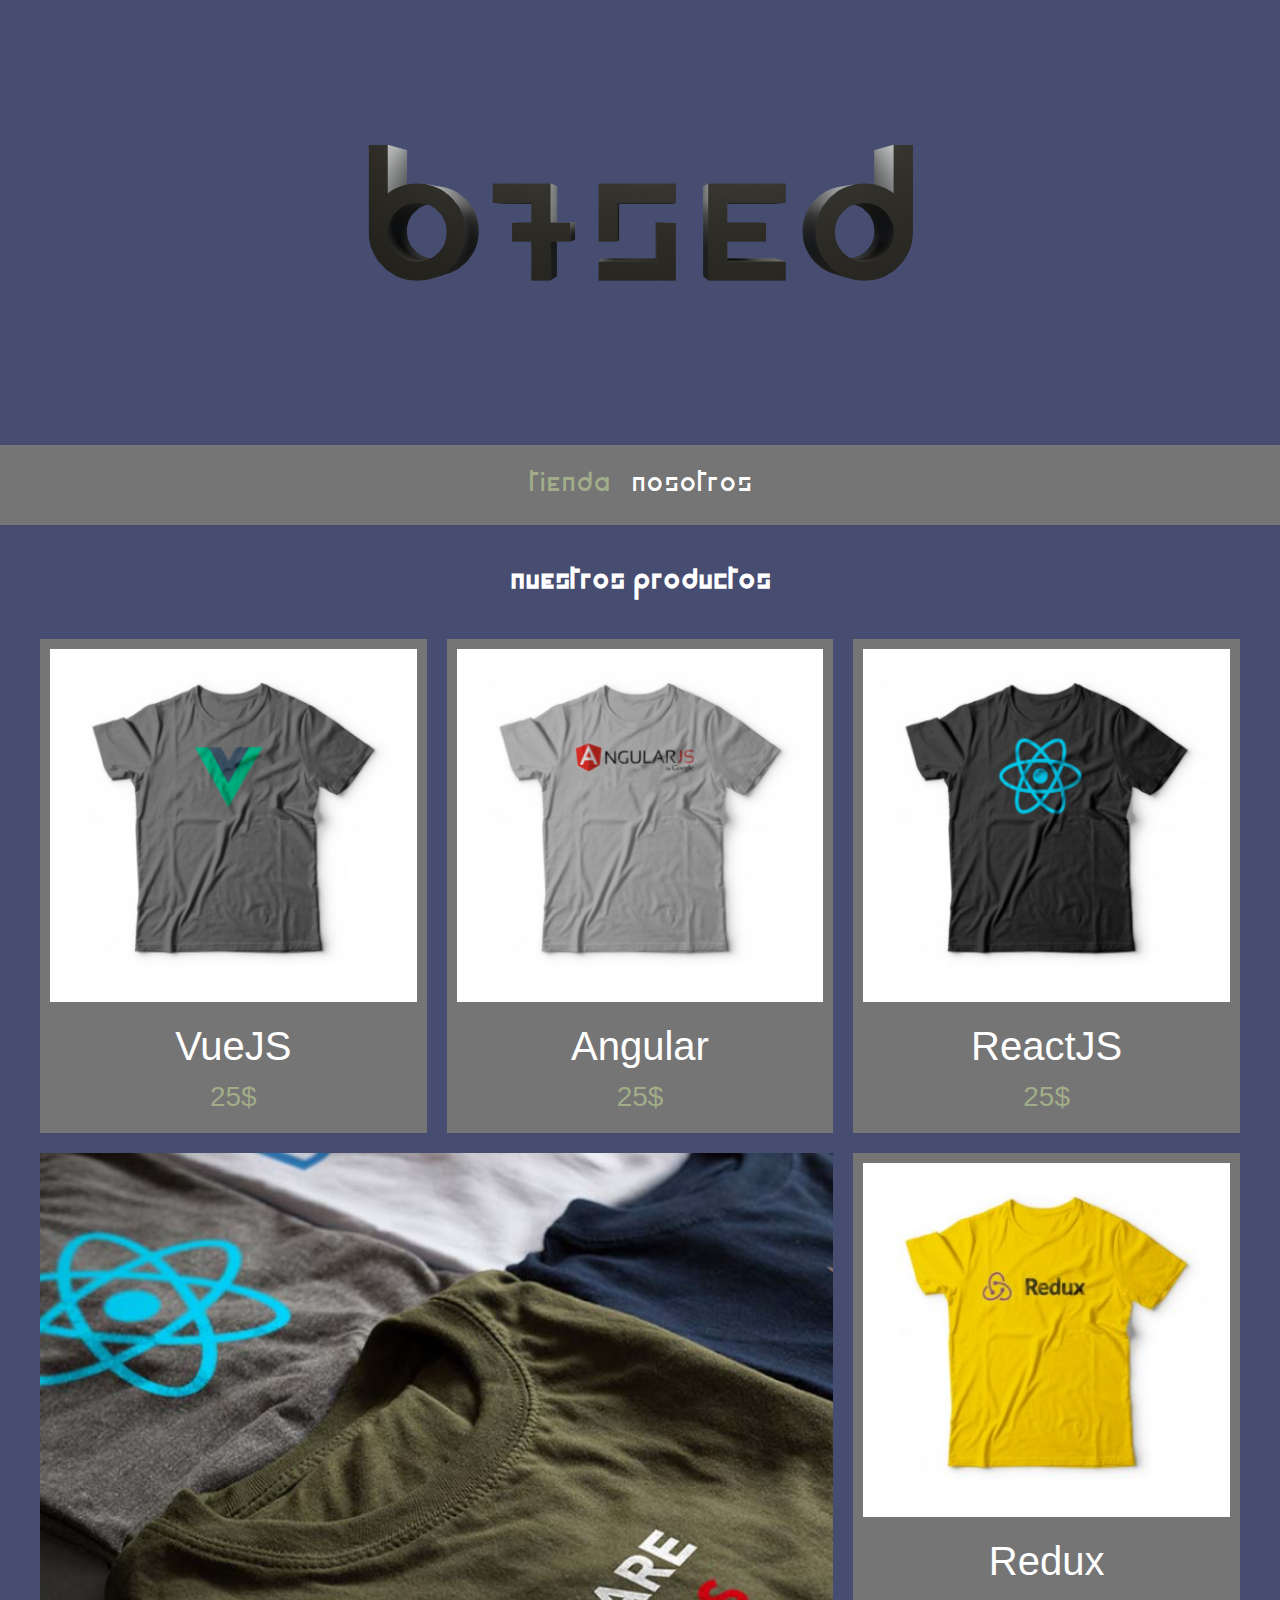
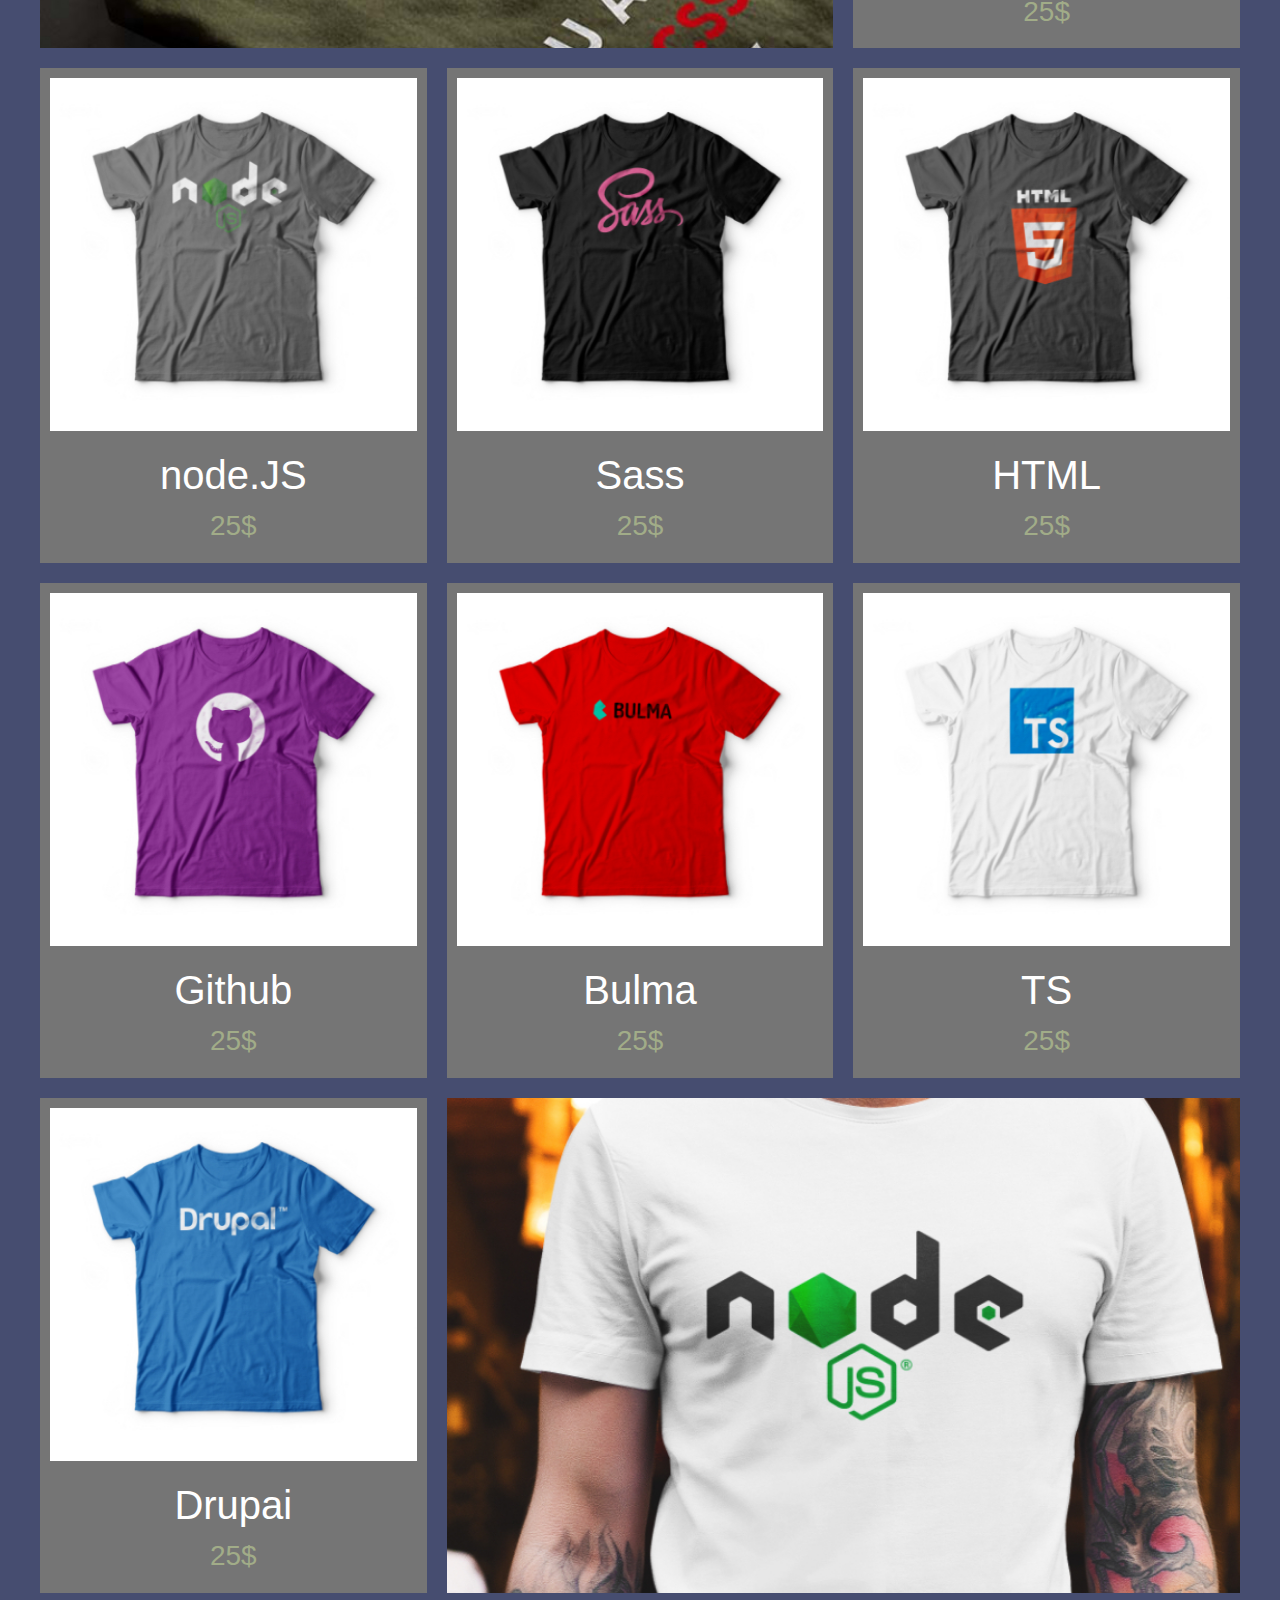
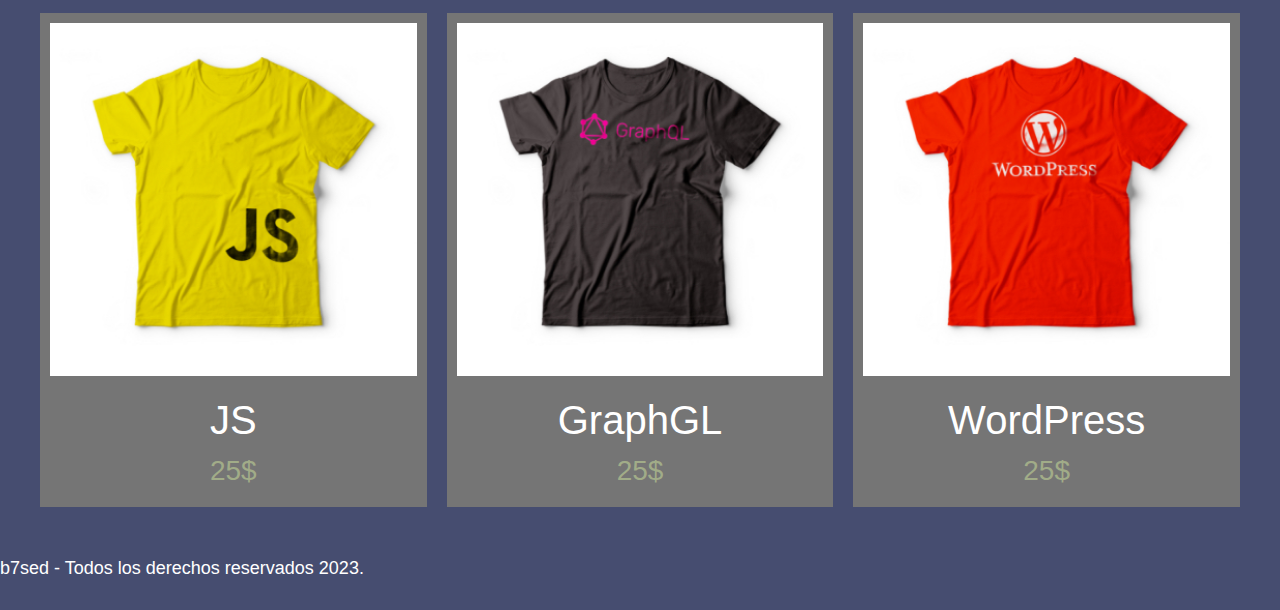
<file: index.html>
<!DOCTYPE html>
<html lang="en">
<head>
    <meta charset="UTF-8">
    <meta http-equiv="X-UA-Compatible" content="IE=edge">
    <meta name="viewport" content="width=device-width, initial-scale=1.0">
    <title>b7sed store</title>
    
    <link rel="stylesheet" href="/css/normalize.css">
    <link rel="stylesheet" href="/css/style.css">
</head>
<body>
    <header class="header">
        
        <a href="index.html">
            <img class="header__logo" src="/img/b7sedLogo2-nof.png" alt="logo">
        </a>

    </header>

    <nav class="nav">
        <a href="index.html" class="nav__enlace nav__enlace--activo">tienda</a>
        <a href="/nosotros.html" class="nav__enlace">nosotros</a>
    </nav>

    <main class="contenedor">
        <h1>nuestros productos</h1>

        <div class="grid">
            <div class="producto">
                <a href="/producto.html">
                    <img class="producto__imagen" src="img/1.jpg" alt="imagen camisa">
                    <div class="producto__informacion">
                        <p class="producto__nombre">VueJS</p>
                        <p class="producto__precio">25$</p>
                    </div>
                </a> 
            </div><!--producto-->
            <div class="producto">
                <a href="/producto.html">
                    <img class="producto__imagen" src="img/2.jpg" alt="imagen camisa">
                    <div class="producto__informacion">
                        <p class="producto__nombre">Angular</p>
                        <p class="producto__precio">25$</p>
                    </div>
                </a> 
            </div><!--producto-->
            <div class="producto">
                <a href="/producto.html">
                    <img class="producto__imagen" src="img/3.jpg" alt="imagen camisa">
                    <div class="producto__informacion">
                        <p class="producto__nombre">ReactJS</p>
                        <p class="producto__precio">25$</p>
                    </div>
                </a> 
            </div><!--producto-->
            <div class="producto">
                <a href="/producto.html">
                    <img class="producto__imagen" src="img/4.jpg" alt="imagen camisa">
                    <div class="producto__informacion">
                        <p class="producto__nombre">Redux</p>
                        <p class="producto__precio">25$</p>
                    </div>
                </a> 
            </div><!--producto-->
            <div class="producto">
                <a href="/producto.html">
                    <img class="producto__imagen" src="img/5.jpg" alt="imagen camisa">
                    <div class="producto__informacion">
                        <p class="producto__nombre">node.JS</p>
                        <p class="producto__precio">25$</p>
                    </div>
                </a> 
            </div><!--producto-->
            <div class="producto">
                <a href="/producto.html">
                    <img class="producto__imagen" src="img/6.jpg" alt="imagen camisa">
                    <div class="producto__informacion">
                        <p class="producto__nombre">Sass</p>
                        <p class="producto__precio">25$</p>
                    </div>
                </a> 
            </div><!--producto-->
            <div class="producto">
                <a href="/producto.html">
                    <img class="producto__imagen" src="img/7.jpg" alt="imagen camisa">
                    <div class="producto__informacion">
                        <p class="producto__nombre">HTML</p>
                        <p class="producto__precio">25$</p>
                    </div>
                </a> 
            </div><!--producto-->
             <div class="producto">
                <a href="/producto.html">
                    <img class="producto__imagen" src="img/8.jpg" alt="imagen camisa">
                    <div class="producto__informacion">
                        <p class="producto__nombre">Github</p>
                        <p class="producto__precio">25$</p>
                    </div>
                </a> 
            </div><!--producto-->
            <div class="producto">
                <a href="/producto.html">
                    <img class="producto__imagen" src="img/9.jpg" alt="imagen camisa">
                    <div class="producto__informacion">
                        <p class="producto__nombre">Bulma</p>
                        <p class="producto__precio">25$</p>
                    </div>
                </a> 
            </div><!--producto-->
            <div class="producto">
                <a href="/producto.html">
                    <img class="producto__imagen" src="img/10.jpg" alt="imagen camisa">
                    <div class="producto__informacion">
                        <p class="producto__nombre">TS</p>
                        <p class="producto__precio">25$</p>
                    </div>
                </a> 
            </div><!--producto-->
            <div class="producto">
                <a href="/producto.html">
                    <img class="producto__imagen" src="img/11.jpg" alt="imagen camisa">
                    <div class="producto__informacion">
                        <p class="producto__nombre">Drupai</p>
                        <p class="producto__precio">25$</p>
                    </div>
                </a> 
            </div><!--producto-->
            <div class="producto">
                <a href="/producto.html">
                    <img class="producto__imagen" src="img/12.jpg" alt="imagen camisa">
                    <div class="producto__informacion">
                        <p class="producto__nombre">JS</p>
                        <p class="producto__precio">25$</p>
                    </div>
                </a> 
            </div><!--producto-->
            <div class="producto">
                <a href="/producto.html">
                    <img class="producto__imagen" src="img/13.jpg" alt="imagen camisa">
                    <div class="producto__informacion">
                        <p class="producto__nombre">GraphGL</p>
                        <p class="producto__precio">25$</p>
                    </div>
                </a> 
            </div><!--producto-->
            <div class="producto">
                <a href="/producto.html">
                    <img class="producto__imagen" src="img/14.jpg" alt="imagen camisa">
                    <div class="producto__informacion">
                        <p class="producto__nombre">WordPress</p>
                        <p class="producto__precio">25$</p>
                    </div>
                </a> 
            </div><!--producto-->
            
            <div class="grafico grafico--camisas"></div>
            <div class="grafico grafico--node"></div>
        </div>
    </main>

    <footer class="footer">
        <p class="footer__text">b7sed - Todos los derechos reservados 2023.</p>
    </footer>
</body>
</html>
</file>
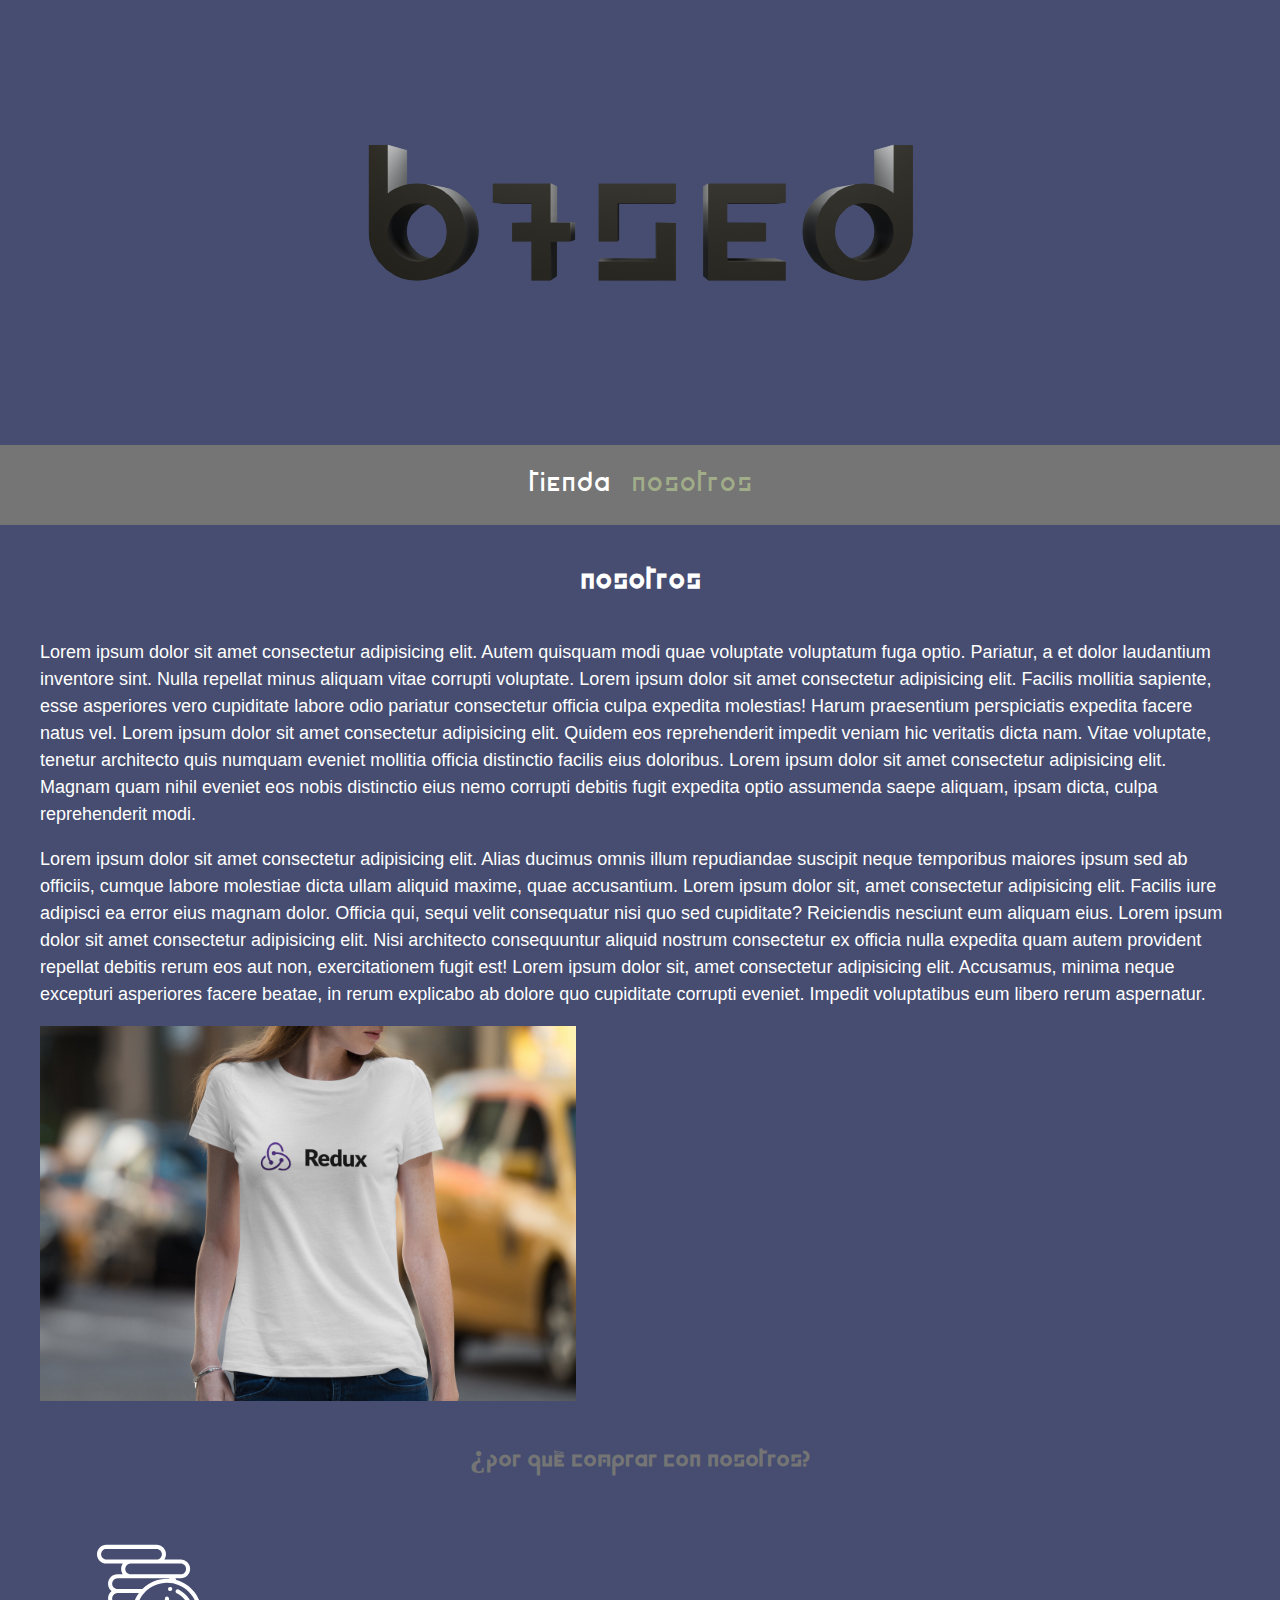
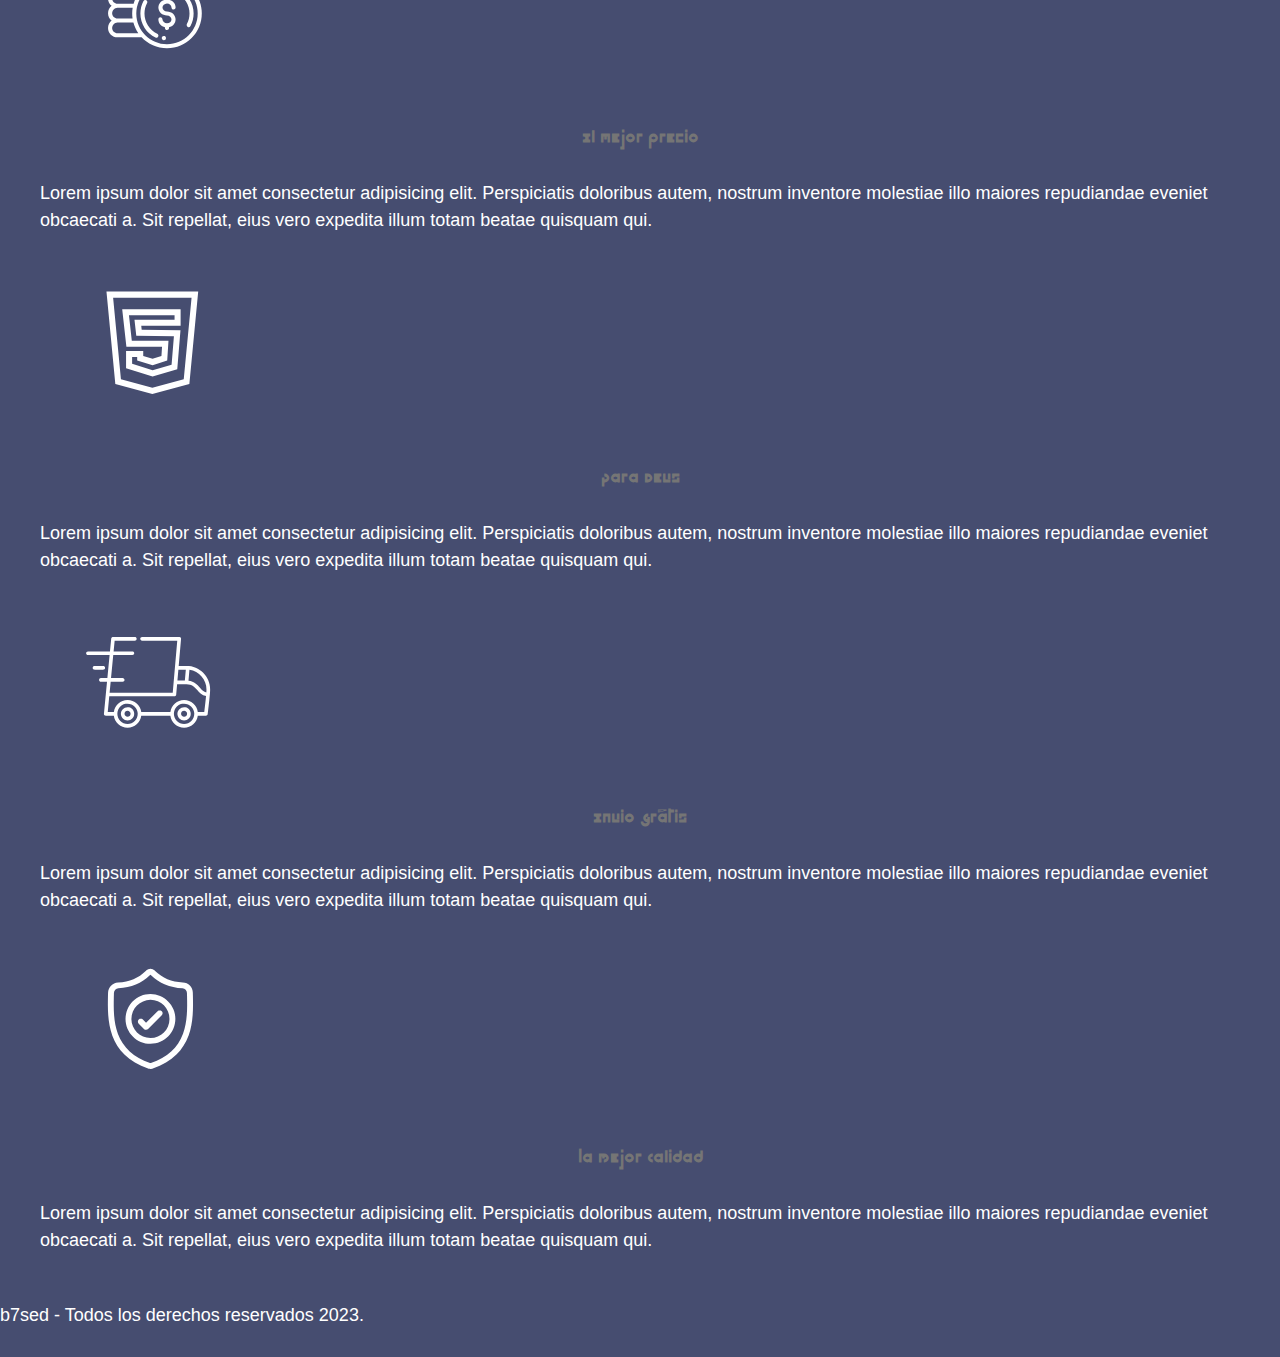
<file: nosotros.html>
<!DOCTYPE html>
<html lang="en">

<head>
    <meta charset="UTF-8">
    <meta http-equiv="X-UA-Compatible" content="IE=edge">
    <meta name="viewport" content="width=device-width, initial-scale=1.0">
    <title>b7sed store</title>

    <link rel="stylesheet" href="/css/normalize.css">
    <link rel="stylesheet" href="/css/style.css">
</head>

<body>
    <header class="header">

        <a href="index.html">
            <img class="header__logo" src="/img/b7sedLogo2-nof.png" alt="logo">
        </a>

    </header>

    <nav class="nav">
        <a href="index.html" class="nav__enlace">tienda</a>
        <a href="/nosotros.html" class="nav__enlace nav__enlace--activo">nosotros</a>
    </nav>

    <main class="contenedor">
        <h1>nosotros</h1>
        <div class="nosotros">
            <div class="nosotros__contenido">
                <p>Lorem ipsum dolor sit amet consectetur adipisicing elit. Autem quisquam modi quae voluptate
                    voluptatum fuga optio. Pariatur, a et dolor laudantium inventore sint. Nulla repellat minus aliquam
                    vitae corrupti voluptate.
                    Lorem ipsum dolor sit amet consectetur adipisicing elit. Facilis mollitia sapiente, esse asperiores
                    vero cupiditate labore odio pariatur consectetur officia culpa expedita molestias! Harum praesentium
                    perspiciatis expedita facere natus vel.
                    Lorem ipsum dolor sit amet consectetur adipisicing elit. Quidem eos reprehenderit impedit veniam hic
                    veritatis dicta nam. Vitae voluptate, tenetur architecto quis numquam eveniet mollitia officia
                    distinctio facilis eius doloribus.
                    Lorem ipsum dolor sit amet consectetur adipisicing elit. Magnam quam nihil eveniet eos nobis
                    distinctio eius nemo corrupti debitis fugit expedita optio assumenda saepe aliquam, ipsam dicta,
                    culpa reprehenderit modi.

                </p>
                <p>
                    Lorem ipsum dolor sit amet consectetur adipisicing elit. Alias ducimus omnis illum repudiandae
                    suscipit neque temporibus maiores ipsum sed ab officiis, cumque labore molestiae dicta ullam aliquid
                    maxime, quae accusantium.
                    Lorem ipsum dolor sit, amet consectetur adipisicing elit. Facilis iure adipisci ea error eius magnam
                    dolor. Officia qui, sequi velit consequatur nisi quo sed cupiditate? Reiciendis nesciunt eum aliquam
                    eius.
                    Lorem ipsum dolor sit amet consectetur adipisicing elit. Nisi architecto consequuntur aliquid
                    nostrum consectetur ex officia nulla expedita quam autem provident repellat debitis rerum eos aut
                    non, exercitationem fugit est!
                    Lorem ipsum dolor sit, amet consectetur adipisicing elit. Accusamus, minima neque excepturi
                    asperiores facere beatae, in rerum explicabo ab dolore quo cupiditate corrupti eveniet. Impedit
                    voluptatibus eum libero rerum aspernatur.
                </p>
            </div>
            <img class="nosotros__imagen" src="/img/nosotros.jpg" alt="imagen nosotros">
        </div>
    </main>

    <section class="contenedor comprar">
        <h2 class="comprar__titulo">¿Por qué comprar con nosotros?</h2>

        <div class="bloques">
            <div class="bloque">
                <img class="bloque__imagen" src="/img/icono_1.png" alt="porque comprar">
                <h3 class="bloque__tiutlo">El mejor precio</h3>
                <p>Lorem ipsum dolor sit amet consectetur adipisicing elit. Perspiciatis doloribus autem, nostrum
                    inventore molestiae illo maiores repudiandae eveniet obcaecati a. Sit repellat, eius vero expedita
                    illum totam beatae quisquam qui.</p>
            </div><!--.bloque-->
            <div class="bloque">
                <img class="bloque__imagen" src="/img/icono_2.png" alt="porque comprar">
                <h3 class="bloque__tiutlo">Para Devs</h3>
                <p>Lorem ipsum dolor sit amet consectetur adipisicing elit. Perspiciatis doloribus autem, nostrum
                    inventore molestiae illo maiores repudiandae eveniet obcaecati a. Sit repellat, eius vero expedita
                    illum totam beatae quisquam qui.</p>
            </div><!--.bloque-->
            <div class="bloque">
                <img class="bloque__imagen" src="/img/icono_3.png" alt="porque comprar">
                <h3 class="bloque__tiutlo">Envio Grátis</h3>
                <p>Lorem ipsum dolor sit amet consectetur adipisicing elit. Perspiciatis doloribus autem, nostrum
                    inventore molestiae illo maiores repudiandae eveniet obcaecati a. Sit repellat, eius vero expedita
                    illum totam beatae quisquam qui.</p>
            </div><!--.bloque-->
            <div class="bloque">
                <img class="bloque__imagen" src="/img/icono_4.png" alt="porque comprar">
                <h3 class="bloque__tiutlo">La Mejor Calidad</h3>
                <p>Lorem ipsum dolor sit amet consectetur adipisicing elit. Perspiciatis doloribus autem, nostrum
                    inventore molestiae illo maiores repudiandae eveniet obcaecati a. Sit repellat, eius vero expedita
                    illum totam beatae quisquam qui.</p>
            </div><!--.bloque-->

        </div><!--.bloques-->
    </section>

    <footer class="footer">
        <p class="footer__text">b7sed - Todos los derechos reservados 2023.</p>
    </footer>
</body>

</html>
</file>
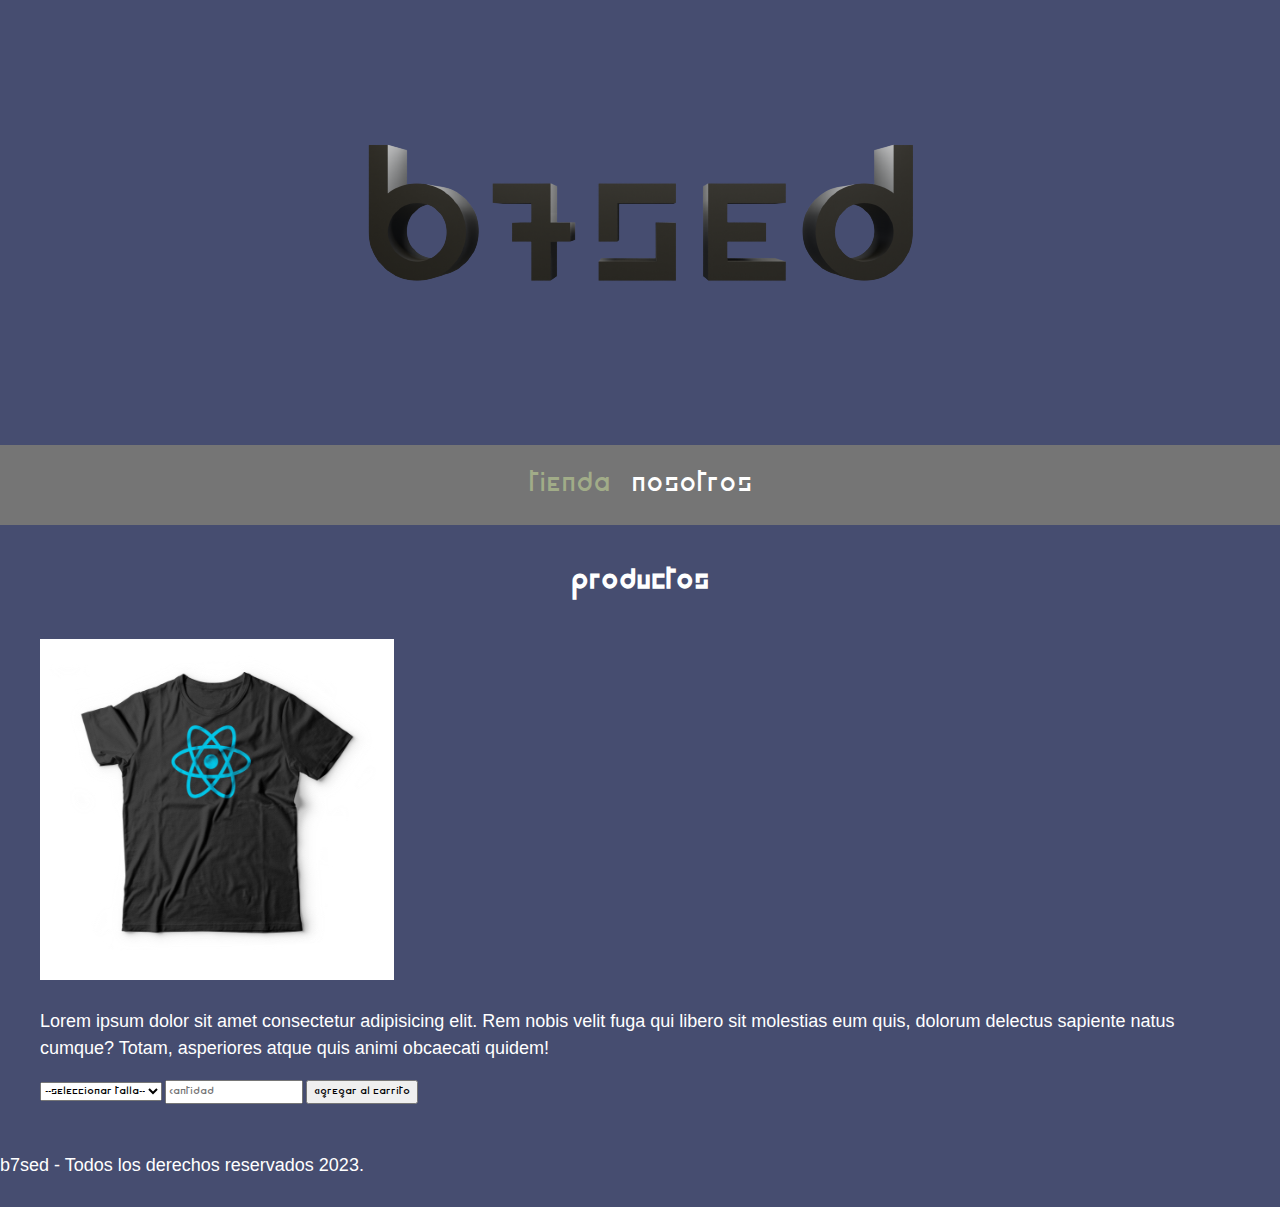
<file: producto.html>
<!DOCTYPE html>
<html lang="en">
<head>
    <meta charset="UTF-8">
    <meta http-equiv="X-UA-Compatible" content="IE=edge">
    <meta name="viewport" content="width=device-width, initial-scale=1.0">
    <title>b7sed store</title>
    
    <link rel="stylesheet" href="/css/normalize.css">
    <link rel="stylesheet" href="/css/style.css">
</head>
<body>
    <header class="header">
        
        <a href="index.html">
            <img class="header__logo" src="/img/b7sedLogo2-nof.png" alt="logo">
        </a>

    </header>

    <nav class="nav">
        <a href="index.html" class="nav__enlace nav__enlace--activo">tienda</a>
        <a href="/nosotros.html" class="nav__enlace">nosotros</a>
    </nav>

    <main class="contenedor">
        <h1>productos</h1>

        <div class="camisa">
            <img class="camisa__imagen" src="/img/3.jpg" alt="imagen del producto">
            <div class="camisa__contenido">
                <p>Lorem ipsum dolor sit amet consectetur adipisicing elit. Rem nobis velit fuga qui libero sit molestias eum quis, dolorum delectus sapiente natus cumque? Totam, asperiores atque quis animi obcaecati quidem!</p>
                <form class="formulario">
                    <select name="" id="" class="formulario__campo"> 
                        <option disabled selected>--seleccionar talla--</option>
                        <option value="">Chica</option>
                        <option value="">Mediana</option>
                        <option value="">Grande</option>
                    </select>
                    <input class="formulario__campo" type="number" placeholder="Cantidad" min="1">
                    <input class="formulario__submit" type="submit" value="Agregar al carrito">
                </form>
            </div>
            
        </div>
    </main>

    <footer class="footer">
        <p class="footer__text">b7sed - Todos los derechos reservados 2023.</p>
    </footer>
</body>
</html>
</file>
<file: css/style.css>
@font-face {
    font-family: hangul;
    src: url(/fonts/vtf_hngl-webfont.ttf);
}
:root{
    --primario: #464d70;
    --secundario: #757575;
    --alternativo: #a1ac88;
    --negro: #000000;
    --blanco: white;
}

html{
    font-family: hangul;
    box-sizing: border-box;
    font-size: 62.5%;
}
*, *::before, *::after{
    box-sizing: inherit;
}

/* globales */

body{
    background-color: var(--primario);
    font-size: 1.6rem;
    line-height: 1.5;
}

p{
    font-size: 1.8rem;
    font-family: Arial, Helvetica, sans-serif;
    color: var(--blanco);
}
a{
    text-decoration: none;
}
img{
    max-width: 100%;
}
.contenedor{
    max-width: 120rem;
    margin: 0 auto;
}
h1,h2,h3{
    text-align: center;
    color: var(--secundario);
    font-family: hangul;
}
h1{
    font-size: 4rem;
    color: var(--blanco);
}
h2{
    font-size: 3.2rem;
}
h3{
    font-size: 2.4rem;
}

/*header*/

.header{
    display: flex;
    justify-content: center;
}
.header__logo{

    margin: 3rem 0;
}
/*footer*/
footer{
    background-color: var(--primario);
    padding: 1rem 0;
    margin-top: 2rem;
}
footer__text{
    text-align: center;
    font-size: 2.2rem;
}
/* navegacion*/
.nav{
    background-color: var(--secundario);
    padding: 1rem 0;
    display: flex;
    justify-content: center;
    gap: 2rem; /* separacion forma nueva*/

}
.nav__enlace{
    color: var(--blanco);
    font-size: 4rem;
}
.nav__enlace--activo,
.nav__enlace:hover{
    color: var(--alternativo);
}
/* grid*/
.grid{
    display: grid;
    grid-template-columns: repeat(2, 1fr);
    gap: 2rem;
}
@media (min-width: 768px) {
    .grid{
        grid-template-columns: repeat(3,1fr);
    }
}

/* producots*/
.producto{
    background-color: var(--secundario);
    padding: 1rem;
}
.producto__imagen{
    width: 100%;
}
.producto__nombre{
    font-size: 4rem;
}
.producto__precio{
    font-size: 2.8rem;
    color: var(--alternativo);
}
.producto__nombre,
.producto__precio{
    margin: 1rem 0;
    text-align: center;
    line-height: 1.2;
}

/* graficos*/

.grafico{
    min-height: 30rem;
    background-repeat: no-repeat;
    background-size: cover;
    
}
.grafico--camisas{
    grid-row: 2/3;
    grid-column: 1/3;
    background-image: url(../img/grafico1.jpg);
}
.grafico--node{
    background-image: url(/img/grafico2.jpg);
    grid-column: 1/3;
    grid-row: 8/9 ;
}
@media (min-width: 768px) {
    .grafico--node{
        grid-row: 5/6;
        grid-column: 2/4;
    }
}
</file>
